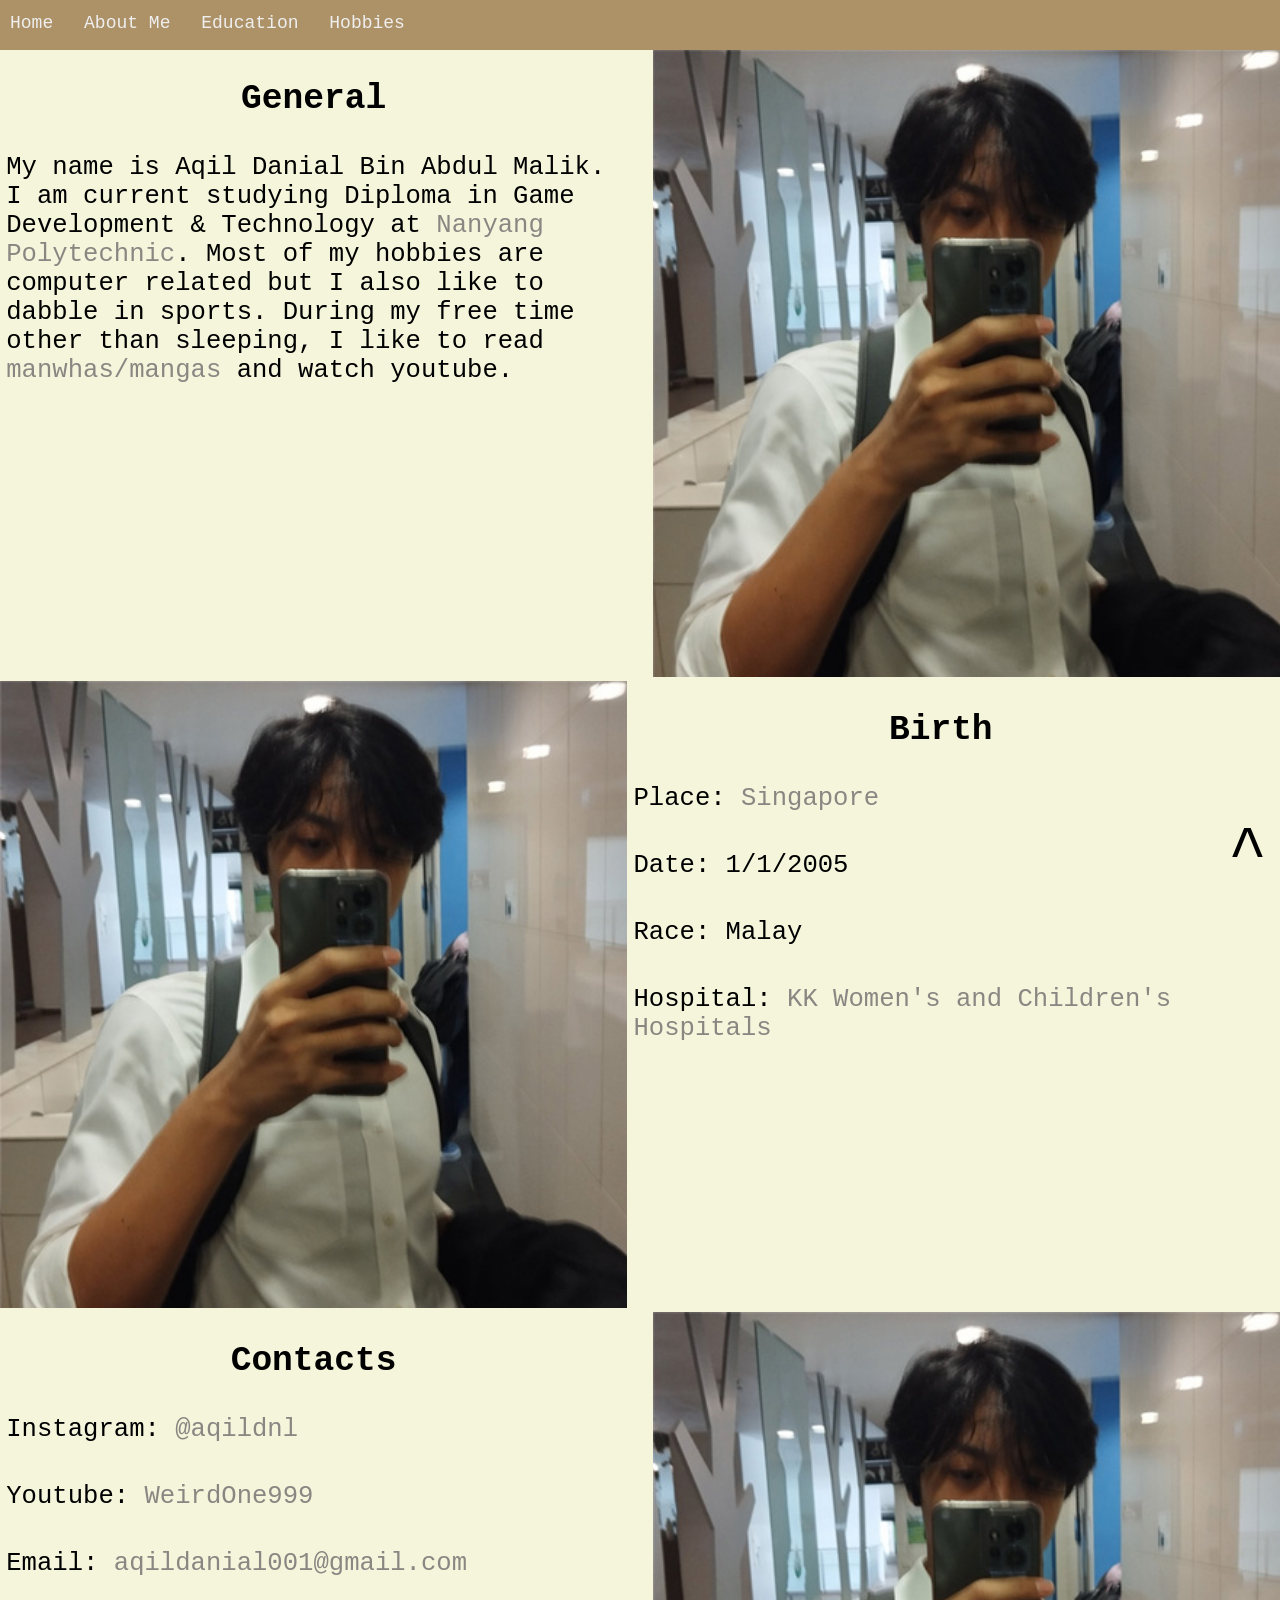
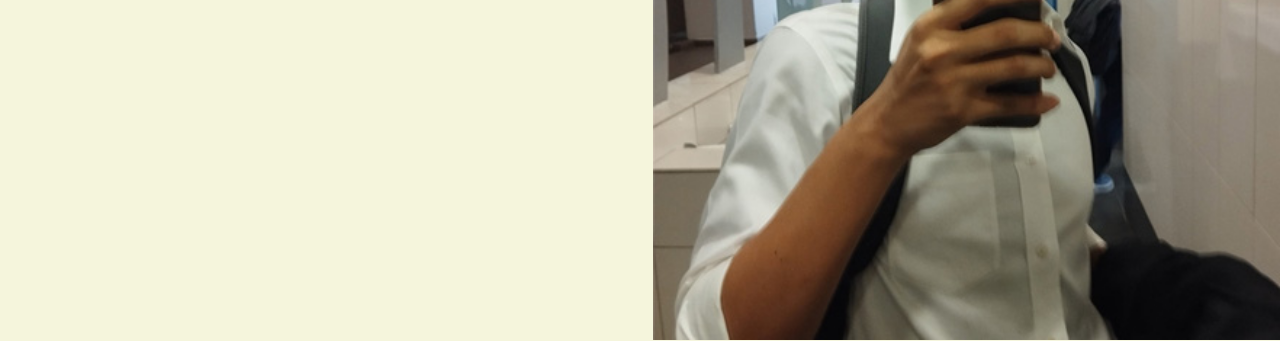
<file: about_me.html>
<!DOCTYPE html>
<html lang="en">
<head>
<title>About Aqil</title>
<meta name="viewport" content="width=device-width, initial-scale=1">
<link rel="stylesheet" href="css/style.css">
</head>

<body id="top">
    <div class="nav">
    <input type="checkbox" id="nav-check">
    <div class="nav-header">
    </div>
    <div class="nav-btn">
        <label for="nav-check">
        <span></span>
        <span></span>
        <span></span>
        </label>
    </div>
    
    
    <div class="nav-links">
        <a href="index.html">Home</a>
        <a href="about_me.html">About Me</a>
        <a href="education.html">Education</a>
        <a href="hobbies.html">Hobbies</a>
    </div>
    </div>

    <a href="#top" id="BackToTop">^</a>

    <section class="aboutme-sec">
        <div class ="Big">
            <h2>
                General
            </h2>
            <p >
            My name is Aqil Danial Bin Abdul Malik. I am current studying Diploma in Game Development & Technology at <a href="education.html#NYP">Nanyang Polytechnic</a>. Most of my hobbies are computer related but I also like to dabble in sports. During my free time other than sleeping, I like to read <a href="hobbies.html#MM">manwhas/mangas</a> and watch youtube.
            </p>
        </div>
        
        <div class="section-img">
            <img  alt="Aqil-Body" src="Images/Aqil-AboutMe.jpg">
        </div>
    </section>
    <section class="aboutme-sec">
        <div class="section-img">
            <img alt="Aqil-Body" src="Images/Aqil-AboutMe.jpg">
        </div>
        <div class ="Big">
            <h2>
                Birth
            </h2>
            <p >
                Place: <a href="https://en.wikipedia.org/wiki/Singapore" target="_blank">Singapore</a>
            </p>
            <p >
                Date: 1/1/2005
            </p>
            <p >
                Race: Malay
            </p>
            <p >
                Hospital: <a href="https://www.kkh.com.sg/" target="_blank">KK Women's and Children's Hospitals</a>
            </p>
        </div>
        
        
    </section>
    <section class="aboutme-sec">
        <div class ="Big">
            <h2>
                Contacts
            </h2>
            <p >
                Instagram: <a href="https://www.instagram.com/aqildnl/" target="_blank">@aqildnl</a>
            </p>
            <p>
                Youtube: <a href="https://www.youtube.com/channel/UCbyPB8EX3zpbSiDOqJJEDMA" target="_blank">WeirdOne999</a>

            </p>
            <p>
                Email: <a href="mailto:aqildanial001@gmail.com">aqildanial001@gmail.com</a>

            </p>
        </div>
        
        <div class="section-img">
            <img  alt="Aqil-Body" src="Images/Aqil-AboutMe.jpg">
        </div>
    </section>
</body>

</html>
</file>
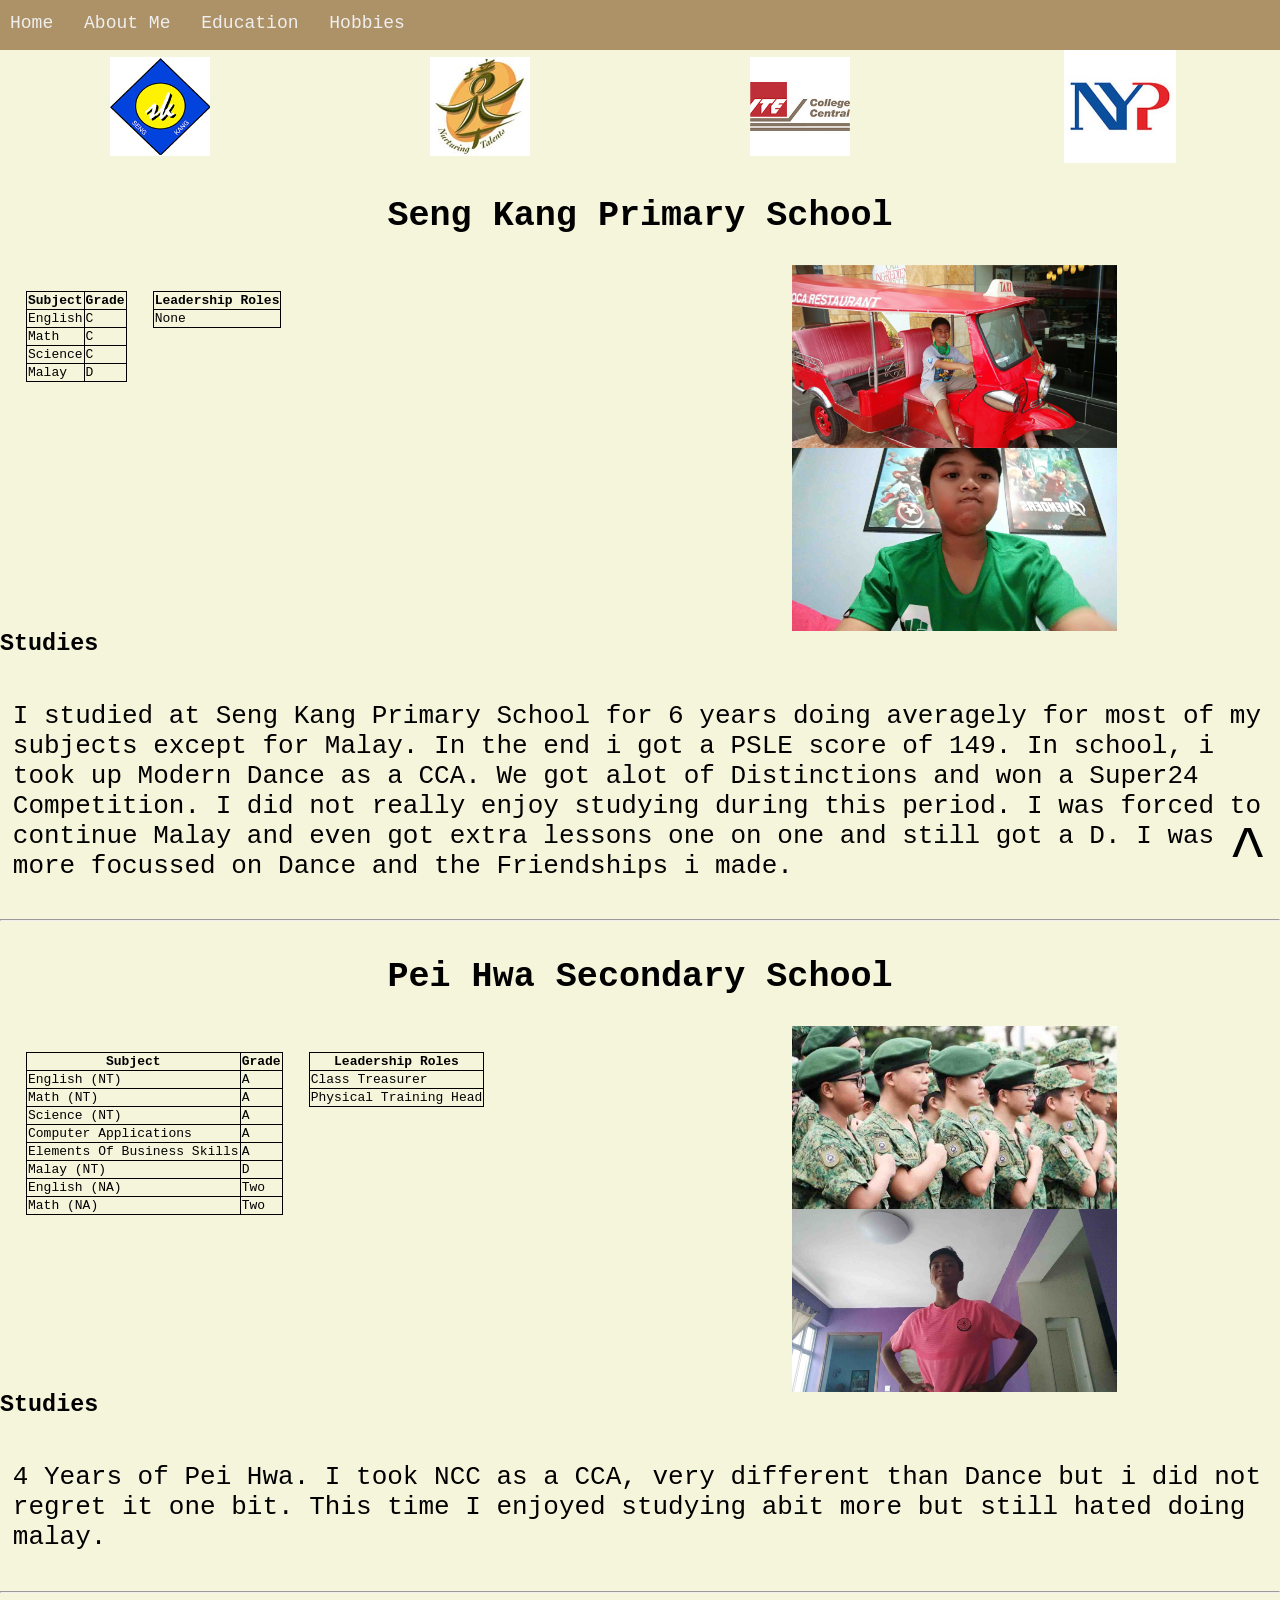
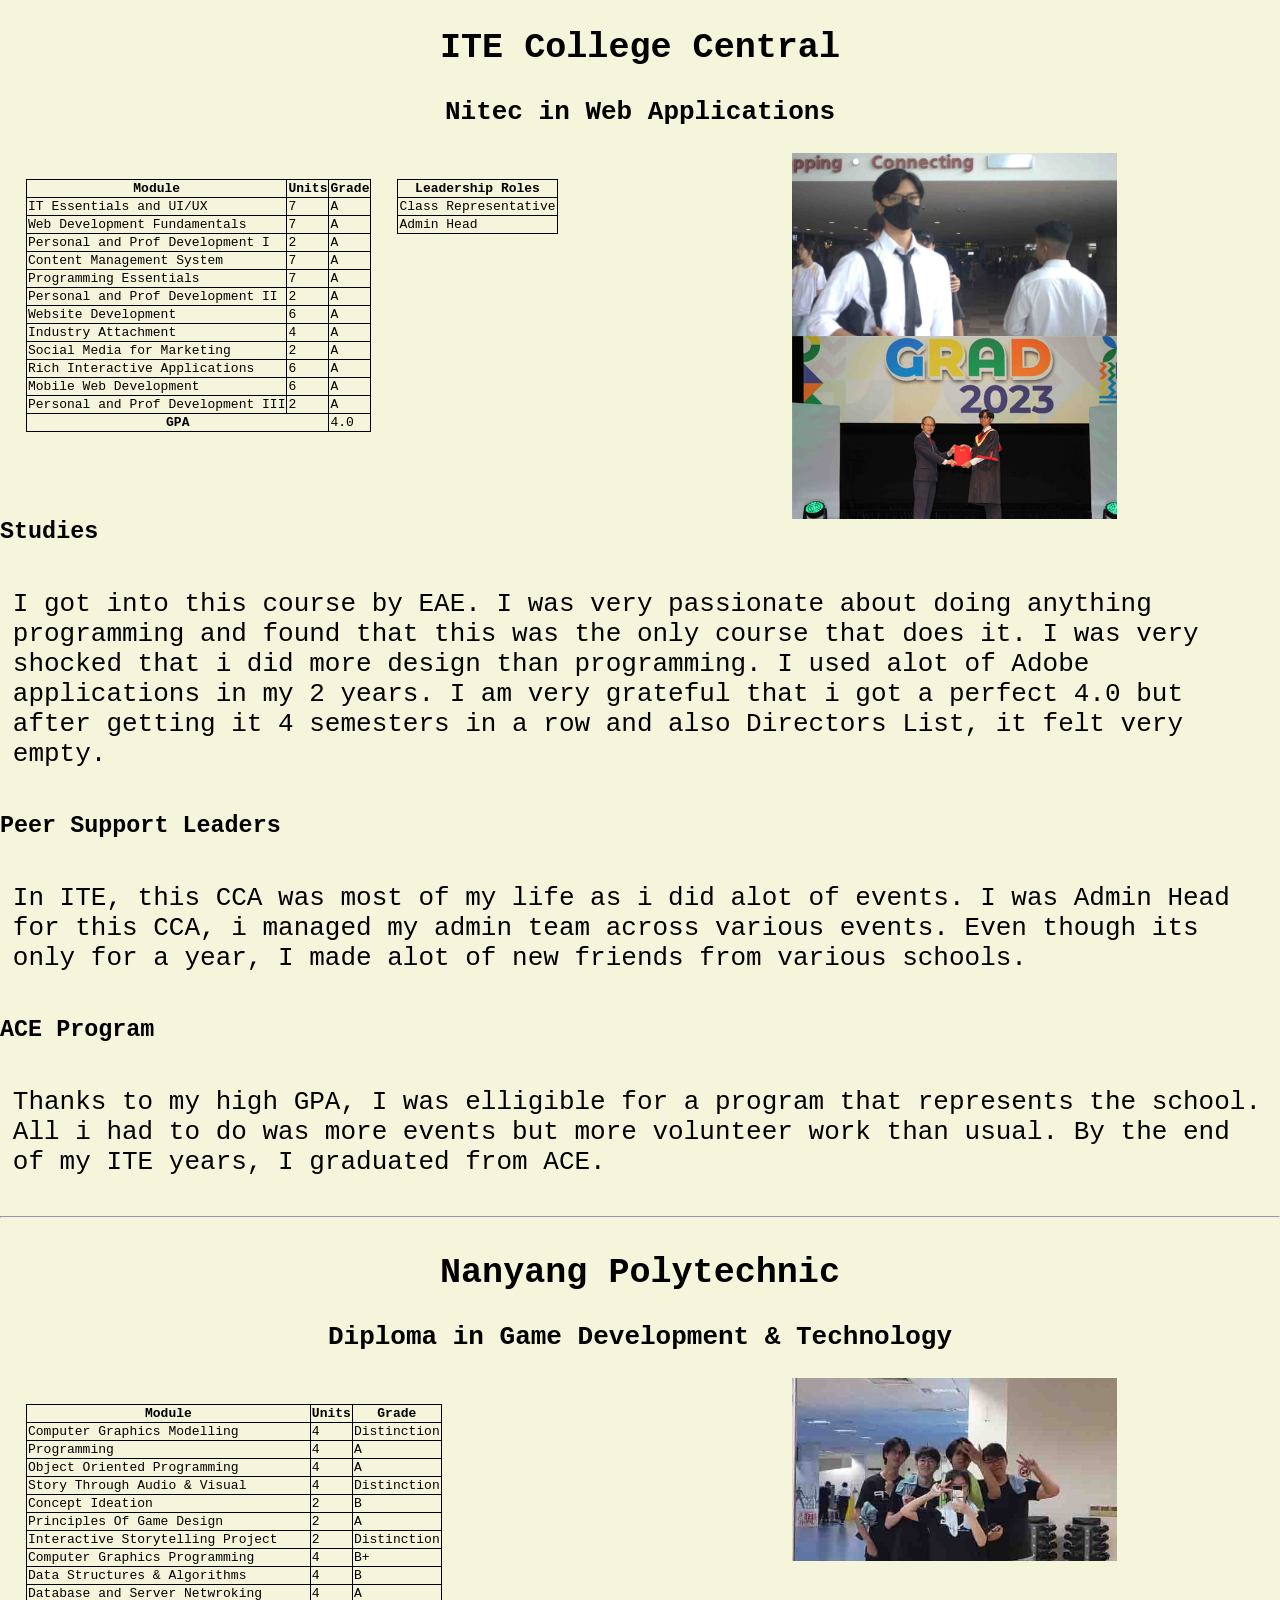
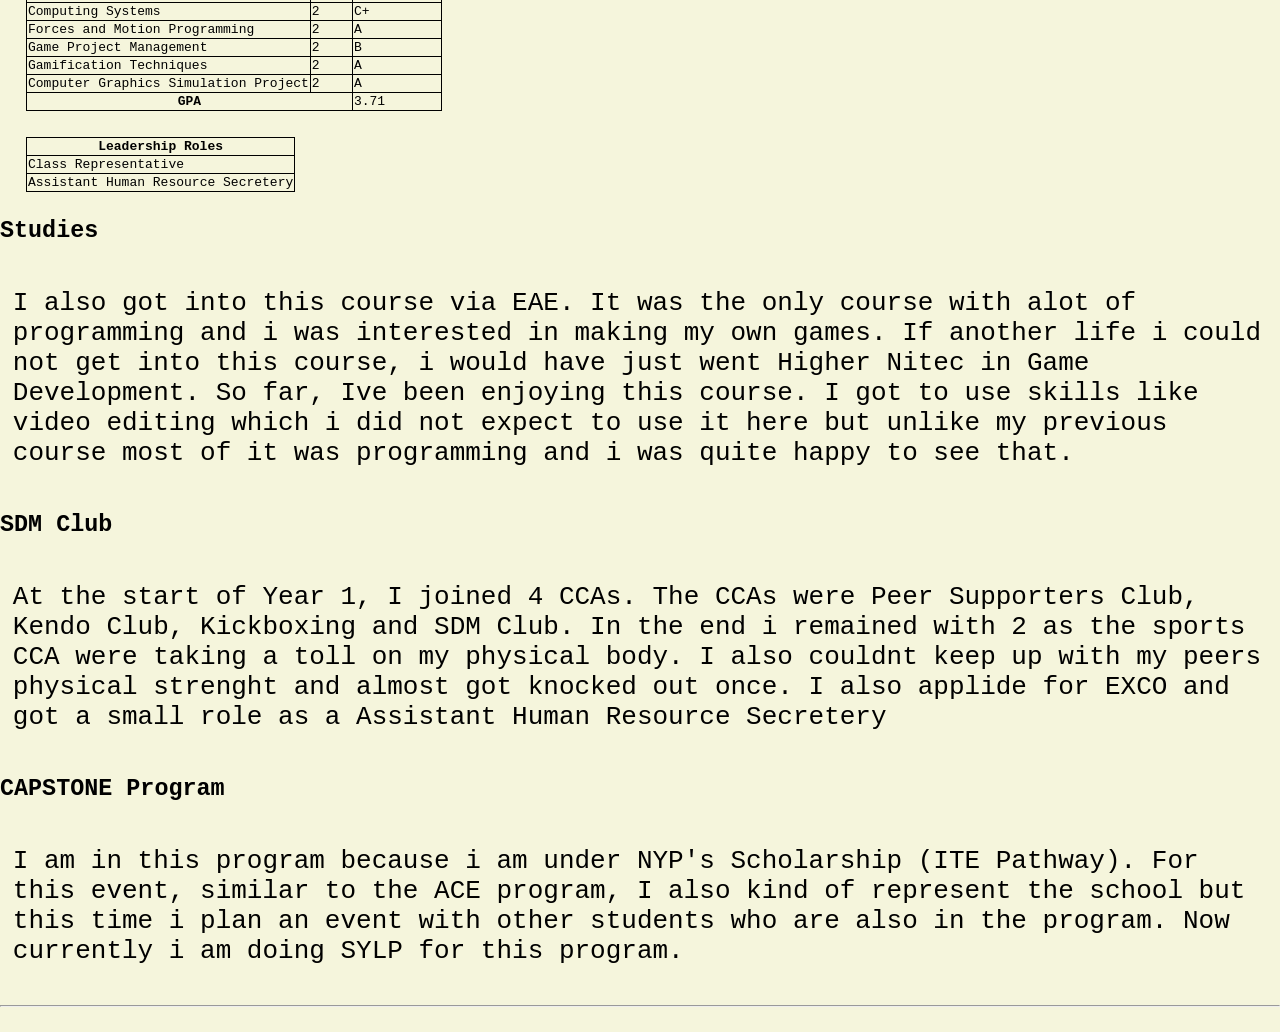
<file: education.html>
<!DOCTYPE html>
<html lang="en">
<head>
<title>Aqil's Education</title>
<meta name="viewport" content="width=device-width, initial-scale=1">
<link rel="stylesheet" href="css/style.css">
</head>

<body id="top">
    <div class="nav">
        <input type="checkbox" id="nav-check">
        <div class="nav-header">
        </div>
        <div class="nav-btn">
          <label for="nav-check">
            <span></span>
            <span></span>
            <span></span>
          </label>
        </div>
        
        <div class="nav-links">
          <a href="index.html">Home</a>
          <a href="about_me.html">About Me</a>
          <a href="education.html">Education</a>
          <a href="hobbies.html">Hobbies</a>
        </div>
      </div>

    <a href="#top" id="BackToTop">^</a>

    <div id="school-menu">
        <div class="schooldiv"><a href="#Pri"><img alt="SengKangPrimarySchool" src="Images/SKPS.jpg" class="school-logo"></a></div>
        <div class="schooldiv"><a href="#Sec"><img alt="PeiHwaSecondarySchool" src="Images/pei-hwa-secondary-school.jpg" class="school-logo"></a></div>
        <div class="schooldiv"><a href="#ITE"><img alt="ITE" src="Images/ITE_College_Central_Logo.jpg" class="school-logo"></a></div>
        <div class="schooldiv"><a href="#NYP"><img alt="NYP" src="Images/nypsit_logo.jpg" class="school-logo"></a></div>
    </div>

    <section id="Pri">
        <div>
            <h2>Seng Kang Primary School</h2>
            <div class="non-content">
                <div class="table-contain">
                    <table>
                        <tr>
                            <th>Subject</th>
                            <th>Grade</th>
                        </tr>
                        <tr>
                            <td>English</td>
                            <td>C</td>
                        </tr>
                        <tr>
                            <td>Math</td>
                            <td>C</td>
                        </tr>
                        <tr>
                            <td>Science</td>
                            <td>C</td>
                        </tr>
                        <tr>
                            <td>Malay</td>
                            <td>D</td>
                        </tr>
                    </table>
                    <table>
                        <tr>
                            <th>Leadership Roles</th>
                        </tr>
                        <tr>
                            <td>None</td>
                        </tr>
                    </table>
                </div>
                <div class="image-contain">
                    <img alt="AqilRidingBike" src="Images/Aqil-P.jpg">        
                    <img alt="AqilHulk" src="Images/Aqil-Hulk.jpg">
                </div>
            </div>
            
            <h4 >Studies</h4>
            <p >I studied at Seng Kang Primary School for 6 years doing averagely for most of my
                subjects except for Malay. In the end i got a PSLE score of 149. In school, i took up Modern Dance as a CCA. 
                We got alot of Distinctions and won a Super24 Competition. I did not really enjoy studying during this period. I was forced
                to continue Malay and even got extra lessons one on one and still got a D. I was more focussed on Dance and the Friendships i made.
            </p>
        </div>
        <hr>
    </section>
    <section id="Sec">
        <div>
            <h2>Pei Hwa Secondary School</h2>
            <div class="non-content">
                <div class="table-contain">
                    <table>
                        <tr>
                            <th>Subject</th>
                            <th>Grade</th>
                        </tr>
                        <tr>
                            <td>English (NT)</td>
                            <td>A</td>
                        </tr>
                        <tr>
                            <td>Math (NT)</td>
                            <td>A</td>
                        </tr>
                        <tr>
                            <td>Science (NT)</td>
                            <td>A</td>
                        </tr>
                        <tr>
                            <td>Computer Applications</td>
                            <td>A</td>
                        </tr>
                        <tr>
                            <td>Elements Of Business Skills</td>
                            <td>A</td>
                        </tr>
                        <tr>
                            <td>Malay (NT)</td>
                            <td>D</td>
                        </tr>
                        <tr>
                            <td>English (NA)</td>
                            <td>Two</td>
                        </tr>
                        <tr>
                            <td>Math (NA)</td>
                            <td>Two</td>
                        </tr>
                    </table>
                    <table>
                        <tr>
                            <th>Leadership Roles</th>
                        </tr>
                        <tr>
                            <td>Class Treasurer</td>
                        </tr>
                        <tr>
                            <td>Physical Training Head</td>
                        </tr>
                    </table>
                    
                </div>
                <div class="image-contain">
                    <img alt="AqilNCC" src="Images/Aqil-Sec1.jpg">
                    
                    <img alt="AqilPinkShirtOBS" src="Images/Aqil-OBS.jpg">
                </div>
            </div>
            
            <h4 >Studies</h4>
            <p >4 Years of Pei Hwa. I took NCC as a CCA, very different than Dance but i did not regret it one bit. This time I enjoyed studying abit more but still hated
                doing malay. 
           </p>
        </div>
       
        
        
       
        <hr>
    </section>
    <section id="ITE">
        <div>
            <h2>ITE College Central</h2>
            <h3>Nitec in Web Applications</h3>
            <div class="non-content">
                <div class="table-contain">
                    <table>
                        <tr>
                            <th>Module</th>
                            <th>Units</th>
                            <th>Grade</th>
                        </tr>
                        <tr>
                            <td>IT Essentials and UI/UX</td>
                            <td>7</td>
                            <td>A</td>
                        </tr>
                        <tr>
                            <td>Web Development Fundamentals</td>
                            <td>7</td>
                            <td>A</td>
                        </tr>
                        <tr>
                            <td>Personal and Prof Development I</td>
                            <td>2</td>
                            <td>A</td>
                        </tr>
                        <tr>
                            <td>Content Management System</td>
                            <td>7</td>
                            <td>A</td>
                        </tr>
                        <tr>
                            <td>Programming Essentials</td>
                            <td>7</td>
                            <td>A</td>
                        </tr>
                        <tr>
                            <td>Personal and Prof Development II</td>
                            <td>2</td>
                            <td>A</td>
                        </tr>
                        <tr>
                            <td>Website Development</td>
                            <td>6</td>
                            <td>A</td>
                        </tr>
                        <tr>
                            <td>Industry Attachment</td>
                            <td>4</td>
                            <td>A</td>
                        </tr>
                        <tr>
                            <td>Social Media for Marketing</td>
                            <td>2</td>
                            <td>A</td>
                        </tr>
                        <tr>
                            <td>Rich Interactive Applications</td>
                            <td>6</td>
                            <td>A</td>
                        </tr>
                        <tr>
                            <td>Mobile Web Development</td>
                            <td>6</td>
                            <td>A</td>
                        </tr>
                        <tr>
                            <td>Personal and Prof Development III</td>
                            <td>2</td>
                            <td>A</td>
                        </tr>
                        <tr>
                            <th colspan="2">GPA</th>
                            <td>4.0</td>
                        </tr>
                    </table>
                    <table>
                        <tr>
                            <th>Leadership Roles</th>
                        </tr>
                        <tr>
                            <td>Class Representative</td>
                        </tr>
                        <tr>
                            <td>Admin Head</td>
                        </tr>
                    </table>
                    
                </div>
                <div class="image-contain">
                    <img alt="AqilBeforeGrad" src="Images/Aqil-ITE2.jpg">
                    
                    <img alt="AqilDuringGrad" src="Images/Aqil-Grad.jpg">
                    
                </div>
            </div>
            
           
            <h4 >Studies</h4>
            <p>I got into this course by EAE. I was very passionate about doing anything programming and found that this was the only course that does it. I was very shocked that i did more design than programming. I used alot of Adobe applications in my 2 years. I am very grateful that i got a perfect 4.0 but after getting it 4 semesters in a row and also Directors List, it felt very empty.</p>
            <h4>Peer Support Leaders</h4>
            <p>In ITE, this CCA was most of my life as i did alot of events. I was Admin Head for this CCA, i managed my admin team across various events. Even though its only for a year, I made alot of new friends from various schools.</p>
            <h4>ACE Program</h4>
            <p>Thanks to my high GPA, I was elligible for a program that represents the school. All i had to do was more events but more volunteer work than usual. By the end of my ITE years, I graduated from ACE.</p>
            
        </div>
        
        <hr>
        
    </section>
    <section id="NYP">
        <div>
            <h2>Nanyang Polytechnic</h2>
            <h3>Diploma in Game Development & Technology</h3>
            <div class="non-content">
                <div class="table-contain">
                    <table>
                        <tr>
                            <th>Module</th>
                            <th>Units</th>
                            <th>Grade</th>
                        </tr>
                        <tr>
                            <td>Computer Graphics Modelling</td>
                            <td>4</td>
                            <td>Distinction</td>
                        </tr>
                        <tr>
                            <td>Programming</td>
                            <td>4</td>
                            <td>A</td>
                        </tr>
                        <tr>
                            <td>Object Oriented Programming</td>
                            <td>4</td>
                            <td>A</td>
                        </tr>
                        <tr>
                            <td>Story Through Audio & Visual</td>
                            <td>4</td>
                            <td>Distinction</td>
                        </tr>
                        <tr>
                            <td>Concept Ideation</td>
                            <td>2</td>
                            <td>B</td>
                        </tr>
                        <tr>
                            <td>Principles Of Game Design</td>
                            <td>2</td>
                            <td>A</td>
                        </tr>
                        <tr>
                            <td>Interactive Storytelling Project</td>
                            <td>2</td>
                            <td>Distinction</td>
                        </tr>
                        <tr>
                            <td>Computer Graphics Programming</td>
                            <td>4</td>
                            <td>B+</td>
                        </tr>
                        <tr>
                            <td>Data Structures & Algorithms</td>
                            <td>4</td>
                            <td>B</td>
                        </tr>
                        <tr>
                            <td>Database and Server Netwroking</td>
                            <td>4</td>
                            <td>A</td>
                        </tr>
                        <tr>
                            <td>Computing Systems</td>
                            <td>2</td>
                            <td>C+</td>
                        </tr>
                        <tr>
                            <td>Forces and Motion Programming</td>
                            <td>2</td>
                            <td>A</td>
                        </tr>
                        <tr>
                            <td>Game Project Management</td>
                            <td>2</td>
                            <td>B</td>
                        </tr>
                        <tr>
                            <td>Gamification Techniques</td>
                            <td>2</td>
                            <td>A</td>
                        </tr>
                        <tr>
                            <td>Computer Graphics Simulation Project</td>
                            <td>2</td>
                            <td>A</td>
                        </tr>
                        <tr>
                            <th colspan="2">GPA</th>
                            <td>3.71</td>
                        </tr>
                    </table>
                    <table>
                        <tr>
                            <th>Leadership Roles</th>
                        </tr>
                        <tr>
                            <td>Class Representative</td>
                        </tr>
                        <tr>
                            <td>Assistant Human Resource Secretery</td>
                        </tr>
                    </table>
                </div>
                <div class="image-contain">
                    
                    <img alt="AqilGym" src="Images/Gym.jpg">
                </div>
            </div>
            
            
            <h4 >Studies</h4>
            <p>I also got into this course via EAE. It was the only course with alot of programming and i was interested in making my own games. If another life i could not get into this course, i would have just went Higher Nitec in Game Development. So far, Ive been enjoying this course. I got to use skills like video editing which i did not expect to use it here but unlike my previous course most of it was programming and i was quite happy to see that.</p>
            <h4>SDM Club</h4>
            <p>At the start of Year 1, I joined 4 CCAs. The CCAs were Peer Supporters Club, Kendo Club, Kickboxing and SDM Club. In the end i remained with 2 as the sports CCA were taking a toll on my physical body. I also couldnt keep up with my peers physical strenght and almost got knocked out once. I also applide for EXCO and got a small role as a Assistant Human Resource Secretery</p>
            <h4>CAPSTONE Program</h4>
            <p>I am in this program because i am under NYP's Scholarship (ITE Pathway). For this event, similar to the ACE program, I also kind of represent the school but this time i plan an event with other students who are also in the program. Now currently i am doing SYLP for this program.</p>
    
        </div>
        
        <hr>
    </section>
</body>

</html>
</file>
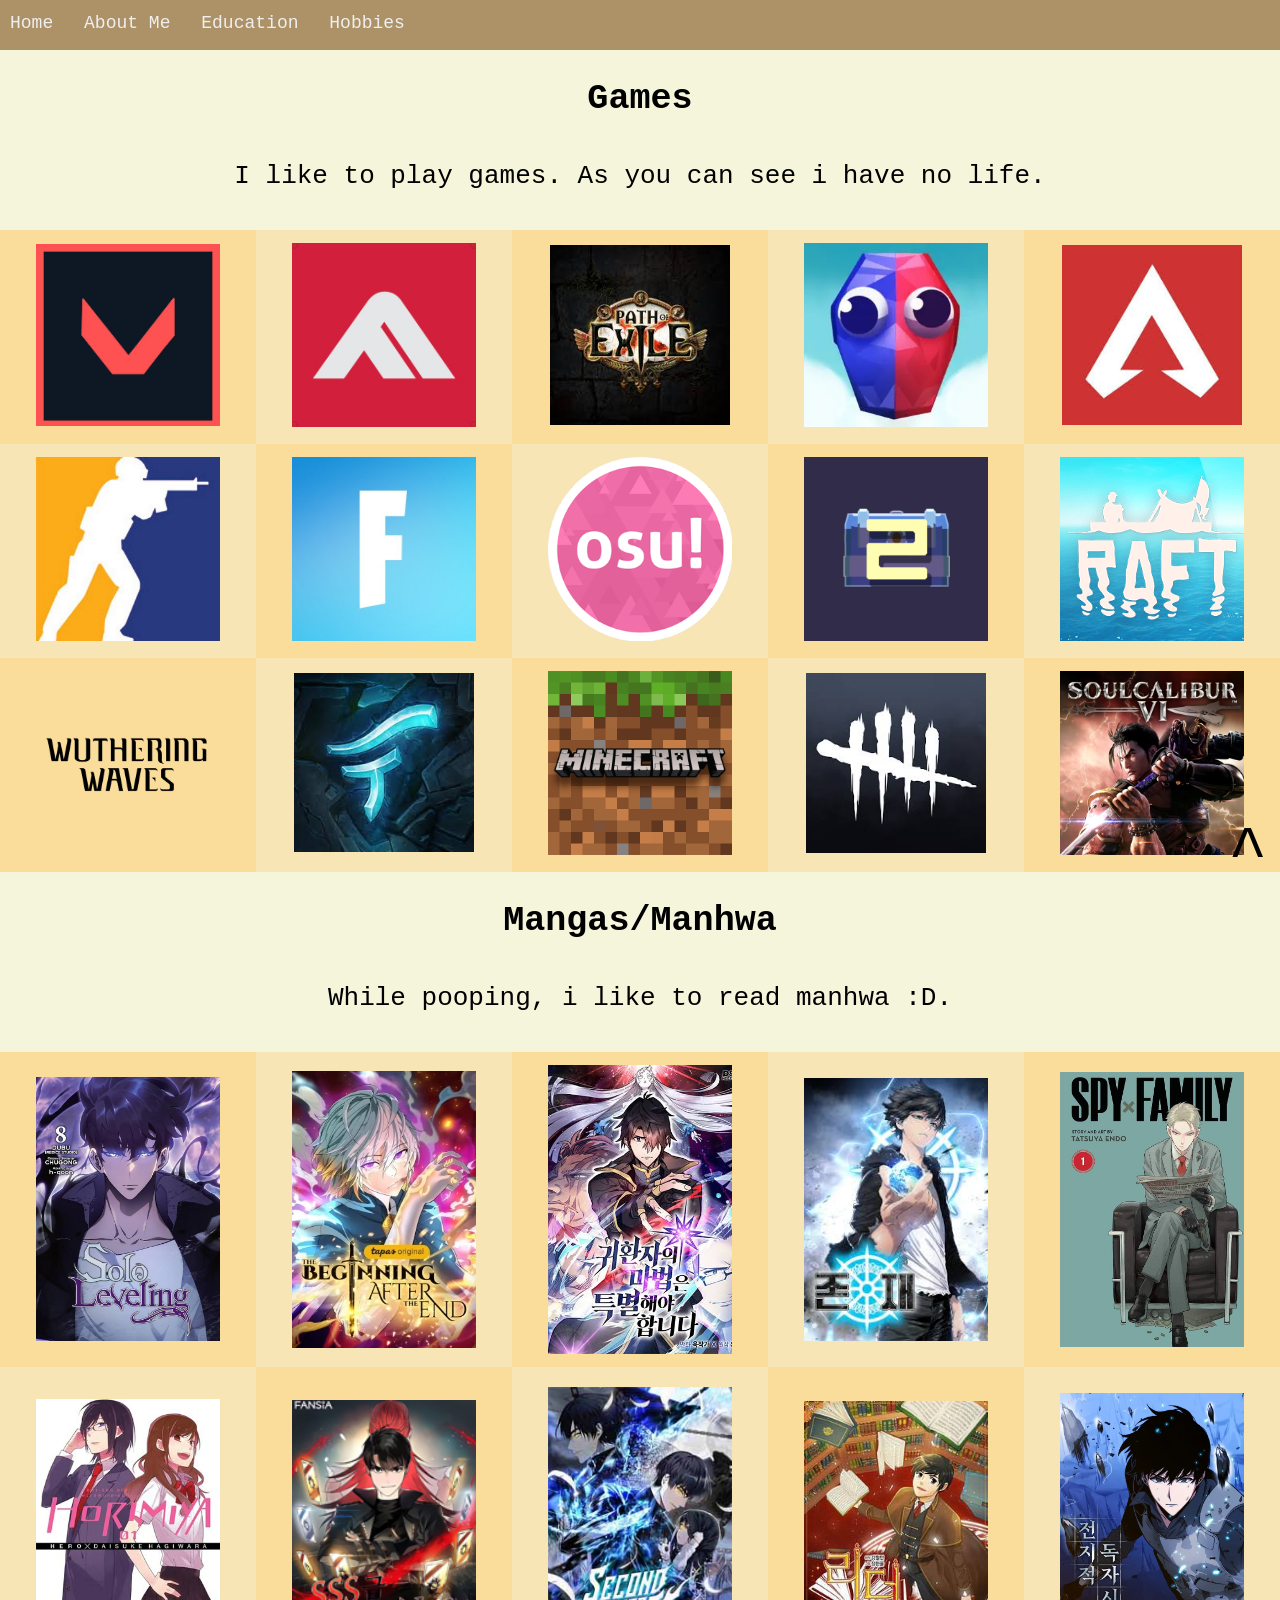
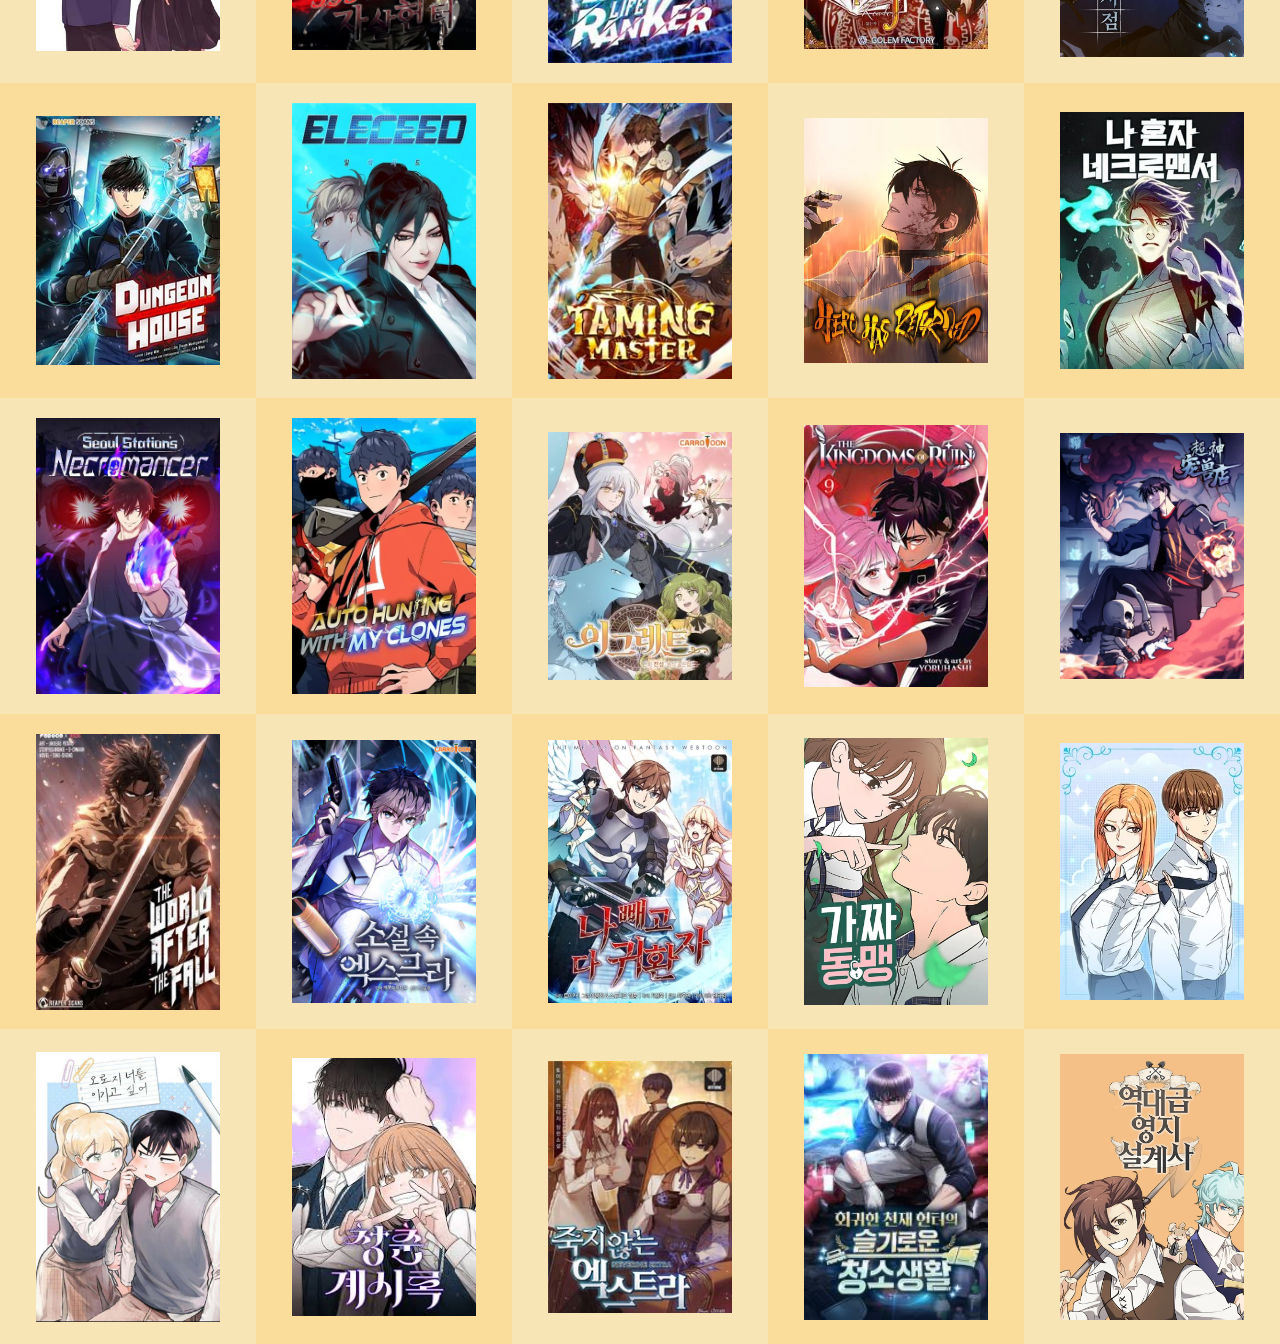
<file: hobbies.html>
<!DOCTYPE html>
<html lang="en">
<head>
<title>Aqil's Hobbies</title>
<meta name="viewport" content="width=device-width, initial-scale=1">
<link rel="stylesheet" href="css/style.css">
</head>

<body id="top">
    <div class="nav">
        <input type="checkbox" id="nav-check">
        <div class="nav-header">
        </div>
        <div class="nav-btn">
          <label for="nav-check">
            <span></span>
            <span></span>
            <span></span>
          </label>
        </div>
        
        <div class="nav-links">
          <a href="index.html">Home</a>
          <a href="about_me.html">About Me</a>
          <a href="education.html">Education</a>
          <a href="hobbies.html">Hobbies</a>
        </div>
      </div>
    <a href="#top" id="BackToTop">^</a>

    <section>
        <h2>Games</h2>
        <p class="hob-p">
            I like to play games. As you can see i have no life.
        </p>
        <div id="Games-grid">
            <div class="hob-contain">
                <a href="https://playvalorant.com/en-sg/" target="_blank"><img alt="Valorant" src="Images/Games/Valorant.png"></a>
            </div>
            <div class="hob-contain">
                <a href="https://www.reachthefinals.com/" target="_blank"><img alt="TheFinals" src="Images/Games/Finals.jpg"></a>
            </div>
            <div class="hob-contain">
                <a href="https://www.pathofexile.com/" target="_blank"><img alt="PathOfExile" src="Images/Games/Path_of_Exile_Logo.png"></a>
            </div>
            <div class="hob-contain">
                <a href="https://landfall.se/totally-accurate-battle-simulator" target="_blank"><img alt="TotallyAccurateBattleSimulator" src="Images/Games/TABS-logo.png"></a>
            </div>
            <div class="hob-contain">
                <a href="https://www.ea.com/games/apex-legends" target="_blank"><img alt="ApexLegends" src="Images/Games/ApexLegends_Logo.png"></a>
            </div>
            <div class="hob-contain">
                <a href="https://www.counter-strike.net/" target="_blank"><img alt="CounterStrike" src="Images/Games/CS2_Logo.jpg"></a>
            </div>
            <div class="hob-contain">
                <a href="https://www.fortnite.com/" target="_blank"><img alt="Fortnite" src="Images/Games/Fortnite_Logo.jpg"></a>
            </div>
            <div class="hob-contain">
                <a href="https://osu.ppy.sh/" target="_blank"><img alt="Osu" src="Images/Games/Osu_Logo.png"></a>
            </div>
            <div class="hob-contain">
                <a href="https://www.riskofrain.com/" target="_blank"><img alt="RiskOfRain2" src="Images/Games/ROR2_Logo.png"></a>
            </div>
            <div class="hob-contain">
                <a href="https://raft-game.com/" target="_blank"><img alt="Raft" src="Images/Games/Raft_Logo.png"></a>
            </div>
            <div class="hob-contain">
                <a href="https://wutheringwaves.kurogames.com/en/" target="_blank"><img alt="WutheringWaves" src="Images/Games/Wuthering_Waves_Logo.png"></a>
            </div>
            <div class="hob-contain">
                <a href="https://www.faeria.com/" target="_blank"><img alt="Faeria" src="Images/Games/Faeria_Logo.png"></a>
            </div>
            <div class="hob-contain">
                <a href="https://www.minecraft.net/en-us" target="_blank"><img alt="Minecraft" src="Images/Games/Minecraft_Logo.png"></a>
            </div>
            <div class="hob-contain">
                <a href="https://deadbydaylight.com/" target="_blank"><img alt="DeadByDaylight" src="Images/Games/Dead_By_Daylight.png"></a>
            </div>
            <div class="hob-contain">
                <a href="https://www.bandainamcoent.com/games/soulcalibur-vi" target="_blank"><img alt="Soulcalibur6" src="Images/Games/Soulcalibur6_Logo.png"></a>
            </div>
        </div>
    </section>

    <section id="MM">
        <h2>Mangas/Manhwa</h2>
        <p class="hob-p">
            While pooping, i like to read manhwa :D. 
        </p>
        <div id="MM-grid">
            <div class="hob-contain">
                <img alt="SoloLevelling" src="Images/MM/SoloLevelling.png">
            </div>
            <div class="hob-contain">
                <img alt="TheBeginningAfterTheEnd" src="Images/MM/TBATE_Logo.png">
            </div>
            <div class="hob-contain">
                <img alt="AReturnersMagicShouldBeSpecial" src="Images/MM/ARMSBS_Logo.png">
            </div>
            <div class="hob-contain">
                <img alt="Existence" src="Images/MM/Existence_Logo.png">
            </div>
            <div class="hob-contain">
                <img alt="SpyXFamily" src="Images/MM/SXF_Logo.png">
            </div>
            <div class="hob-contain">
                <img alt="Horimiya" src="Images/MM/Horimiya.jpg">
            </div>
            <div class="hob-contain">
                <img alt="SSSClassSuicideHunter" src="Images/MM/SSS-Suicide_Logo.png">
            </div>
            <div class="hob-contain">
                <img alt="SecondLifeRanker" src="Images/MM/SecondLife_Logo.jpg">
            </div>
            <div class="hob-contain">
                <img alt="Reader" src="Images/MM/Reader_Logo.jpg">
            </div>
            <div class="hob-contain">
                <img alt="OmniscentReaderViewpoint" src="Images/MM/OSRS_Logo.png">
            </div>
            <div class="hob-contain">
                <img alt="DungeonHouse" src="Images/MM/DungeonHouse_Logo.png">
            </div>
            <div class="hob-contain">
                <img alt="Eleceed" src="Images/MM/Eleceed_Logo.png">
            </div>
            <div class="hob-contain">
                <img alt="TamingMaster" src="Images/MM/TamingMaster_Logo.jpg">
            </div>
            <div class="hob-contain">
                <img alt="HeroHasReturned" src="Images/MM/HeroHasReturned_Logo.png">
            </div>
            <div class="hob-contain">
                <img alt="TheLoneNecromancer" src="Images/MM/TheLoneNecromencer.png">
            </div>
            <div class="hob-contain">
                <img alt="SeoulStationNecromancer" src="Images/MM/SeoulStationNecromancer_Logo.png">
            </div>
            <div class="hob-contain">
                <img alt="AutoHuntingWithClones" src="Images/MM/AutoHuntingWithClones_Logo.png">
            </div>
            <div class="hob-contain">
                <img alt="Ygret" src="Images/MM/Ygret_Logo.png">
            </div>
            <div class="hob-contain">
                <img alt="KingdomOfRuin" src="Images/MM/KingdomsOfRuin_Logo.jpg">
            </div>
            <div class="hob-contain">
                <img alt="AstralPetStore" src="Images/MM/AstralPetStore_Logo.png">
            </div>
            <div class="hob-contain">
                <img alt="WorldAfterFall" src="Images/MM/WorldAfterFall_Logo.png">
            </div>
            <div class="hob-contain">
                <img alt="TheNovelsExtra" src="Images/MM/NovelsExtra_Logo.png">
            </div>
            <div class="hob-contain">
                <img alt="EveryoneElseIsAReturnee" src="Images/MM/EveryoneElseIsAReturnee_Logo.png">
            </div>
            <div class="hob-contain">
                <img alt="SecretAlliance" src="Images/MM/SecretAlliance_Logo.png">
            </div>
            <div class="hob-contain">
                <img alt="DrawingRomance" src="Images/MM/DrawingRomance_Logo.png">
            </div>
            <div class="hob-contain">
                <img alt="BeatYou" src="Images/MM/BeatYou_Logo.jpg">
            </div>
            <div class="hob-contain">
                <img alt="ReveleationOfYouth" src="Images/MM/ReveleationOfYouth_Logo.png">
            </div>
            <div class="hob-contain">
                <img alt="DieExtra" src="Images/MM/DieExtra_Logo.jpg">
            </div>
            <div class="hob-contain">
                <img alt="CleaningLife" src="Images/MM/CleaningLife_Logo.png">
            </div>
            <div class="hob-contain">
                <img alt="TheWorldGreatestEngineer" src="Images/MM/Engineer_Logo.png">
            </div>
        </div>
    </section>
    
</body>

</html>
</file>
<file: css/style.css>
html{
font-family: monospace;
scroll-behavior: smooth;
}

body{
margin:0 0 ;
overflow-x:hidden;
}

a:link{
    color:#8a8783;
    text-decoration: none;
}

a:visited{
    color:#5f4e38;
    text-decoration: none;
}

a:hover{
    color:#5f4e38;
    text-decoration:underline;
}
/* landing page */
.main-contain{
    display:flex;
    flex-wrap: wrap;
    justify-content: center;
    align-items:center;
    text-align: center;
    }

    .menu-contain{
    position: relative;
    display:flex;
    flex-wrap: wrap;
    justify-content: center;
    align-items:center;
    text-align: center;
    list-style-type: none;
    margin: 0;
    padding: 0;
    }

    .menu-div{
    position: relative;
    bottom: 30vh;
    }


    .menu-contain > ul {
    list-style-type: none;
    margin: 0;
    padding: 0;
    overflow: hidden;
    }

    .menu-contain > li a {
    margin: 1vh 1vw;
    font-size: 3.5em;
    border-radius : 3em;
    background-color: #d7b48b;
    display: block;
    color: black;
    text-align: center;
    padding: 14px 16px;
    text-decoration: none;
    }

    .menu-contain > li:hover{
        
    }

    .menu-contain > li a:hover {
    background-color: #ffc379;
    }

    .name-contain{
    text-align:left;
    font-size: 5vmin ;
    }

    body{
    background-color:beige;
    }

    #MainPhoto{
    position: relative;
    top: 10vh;
    width: 75vmin;
    }

    /* NAV BAR */
    .nav {
        height: 50px;
        width: 100%;
        background-color: #ad9268;
        position: sticky;
        top:0;
      }
      
      .nav > .nav-header {
        display: inline;
      }
      
      .nav > .nav-header > .nav-title {
        display: inline-block;
        font-size: 22px;
        color: #fff;
        padding: 10px 10px 10px 10px;
      }
      
      .nav > .nav-btn {
        display: none;
      }
      
      .nav > .nav-links {
        display: inline;
        float: left;
        font-size: 18px;
      }
      
      .nav > .nav-links > a {
        display: inline-block;
        padding: 13px 10px 13px 10px;
        text-decoration: none;
        color: #efefef;
      }
      
      .nav > .nav-links > a:hover {
        background-color: rgba(0, 0, 0, 0.3);
      }
      
      .nav > #nav-check {
        display: none;
      }
    /* NAV BAR END */

    /* About Me */
    .Big {
    font-size: 1vw;
    float:left;

    }

    p{
        padding:1% 1%;
    }

    section div{
    float: left;
    }

    .aboutme-sec{
        clear: both;
    }

    .section-img, .Big{
        width:49vw;
    }

    .section-img:first-child{
        float: left;
    }
    .section-img:nth-child(2){
        float: right;
    }

    .section-img > img{
    width: 100%;
    }

    .table-contain table{
    float:left;
    border-collapse: collapse;
    margin: 1em 1em;
    }

    .table-contain table,th,td,tr{
    border: 1px solid;
    }

    div + h4, div + p{
    clear: left;
    }
    .non-content{
        width: 100%;
    }

    .table-contain{
    overflow:hidden;
    margin:1em 1em;
    width: 50%;
    }

    hr{
    clear: both;
    }

    .image-contain{
    display:flex;
    flex-wrap: wrap;
    justify-content: center;
    align-items:center;
    text-align: center;
    float: left;
    width: 45%;
    }

    .image-contain img{
        width: 25em;
        float:left;
    }

    p{
    font-size: 2em;
    }

    h2{
    font-size: 2.7em;
    text-align: center;
    }

    h3{
        font-size: 2em;
        text-align: center;
    }


    h4{
    font-size: 1.8em;
    }

    /* Education */

    #school-menu {
        display: grid;
        grid-template-rows: 1fr;
        grid-template-columns: repeat(4, 1fr);
        gap: 0;
        width: 100vw;
    }
    .schooldiv {
        display:flex;
        flex-wrap: wrap;
        justify-content: center;
        align-items:center;
        text-align: center;
        grid-area: span 1 / span 1;
    }

    .school-logo{
        margin: 0em 0;
        padding: 0 1vw;
        width: 50%;
    }

    /* Up Button */
    #BackToTop{
        position: fixed;
        font-size: 5em;
        right:1vw;
        text-decoration: none;
        bottom:1vh;
        color: black;
    }

    #BackToTop:hover {
        
        color: grey;
    }

    /* Hobbies */

    .hob-contain{
    display:flex;
    flex-wrap: wrap;
    justify-content: center;
    align-items:center;
    text-align: center;
    padding:1em 1em;
    }

    .hob-contain img{
        width: 80%;
    }

    section{
        overflow: hidden;
    }

    #Games-grid {
        display: grid;
        grid-template-rows: repeat(3, 1fr);
        grid-template-columns: repeat(5, 1fr);
        gap: 0;
        width: 100vw;
    }

    #MM-grid {
        display: grid;
        grid-template-rows: repeat(6, 1fr);
        grid-template-columns: repeat(5, 1fr);
        gap: 0;
        width: 100vw;
    }
    
    .hob-contain{
        grid-area: span 1 / span 1;
    }

    .hob-contain:nth-child(odd){
        background-color: rgba(255, 198, 93, 0.5);
    }

    .hob-contain:nth-child(even){
        background-color: rgba(250, 213, 144, 0.5);
    }

    .hob-p{
        text-align:center;
    }


    @media only screen and (max-width:800px){
        /* Nav Bar Responsive */
        .nav > .nav-btn {
            display: inline-block;
            position: absolute;
            right: 0px;
            top: 0px;
          }
          .nav > .nav-btn > label {
            display: inline-block;
            width: 50px;
            height: 50px;
            padding: 13px;
          }
          .nav > .nav-btn > label:hover,.nav  #nav-check:checked ~ .nav-btn > label {
            background-color: rgba(0, 0, 0, 0.3);
          }
          .nav > .nav-btn > label > span {
            display: block;
            width: 25px;
            height: 10px;
            border-top: 2px solid #eee;
          }
          .nav > .nav-links {
            position: absolute;
            display: block;
            width: 100%;
            background-color: #66573e;
            height: 0px;
            transition: all 0.3s ease-in;
            overflow-y: hidden;
            top: 50px;
            left: 0px;
          }
          .nav > .nav-links > a {
            display: block;
            width: 100%;
          }
          .nav > #nav-check:not(:checked) ~ .nav-links {
            height: 0px;
          }
          .nav > #nav-check:checked ~ .nav-links {
            height: fit-content;
            overflow-y: auto;
          }
    }



@media only screen and (min-width: 540px) and (max-width:800px){
    

    

     /* Hobbies Tablet */

    #Games-grid {
        display: grid;
        grid-template-rows: repeat(5, 1fr);
        grid-template-columns: repeat(3, 1fr);
        gap: 0;
        width: 100vw;
    }

    #MM-grid {
        display: grid;
        grid-template-rows: repeat(10, 1fr);
        grid-template-columns: repeat(3, 1fr);
        gap: 0;
        width: 100vw;
    }

     /* Education Tablet */

     #school-menu ul{
        overflow: hidden;
        display: flex;
    }

    #school-menu li{
        float: left;
    }
    #school-menu li:nth-child(3){
        clear: both;
    }

    .table-contain{
        overflow: hidden;
    }

    .table-contain table{
        float: none;
        margin: 1em 0;
  margin-left: auto;
  margin-right: auto;
    }
    .image-contain img{
        width: 100%;
        float:left;
    }

    #school-menu {
        display: grid;
        grid-template-rows: repeat(2, 1fr);
        grid-template-columns: repeat(2, 1fr);
        gap: 0;
        width: 100vw;
    }

    /* About Me */

    .Big h2{
        font-size: 3.2vw;
    }

    .Big p{
        font-size: 2.7vw;
    }

}

@media only screen and (max-width:540px){

    /* Hobbies Mobile */
    #Games-grid {
        display: grid;
        grid-template-rows: repeat(15, 1fr);
        grid-template-columns: repeat(1, 1fr);
        gap: 0;
        width: 100vw;
    }

    #MM-grid {
        display: grid;
        grid-template-rows: repeat(30, 1fr);
        grid-template-columns: repeat(1, 1fr);
        gap: 0;
        width: 100vw;
    }

    /* Education Mobile */
    #school-menu {
        display: grid;
        grid-template-rows: 1fr;
        grid-template-columns: repeat(4, 1fr);
        gap: 0;
        width: 100vw;
    }
    .schooldiv {
        display:flex;
        flex-wrap: wrap;
        justify-content: center;
        align-items:center;
        text-align: center;
        grid-area: span 1 / span 1;
    }

    .school-logo{
        margin: 0em 0;
        padding: 0 1vw;
        width: 75%;
    }

    .table-contain, .image-contain{
        width: 100%;
        margin: 0 0 ;
    }

    .table-contain table {
        float: none;
        width: 80%;
        margin-right: auto;
        margin-left: auto;
        font-size: 3.5vw;
    }


    /* About Me Mobile */
    .Big h2{
        font-size: 5vw;
    }

    .Big p{
        font-size: 5vw;
    }

    h4{
        text-align: center;
    }

    .section-img, .Big{
        align-items: center;
        width: 100%;
        float:left;
        text-align: center;
    }

    .section-img img{
        width: 45%;
        border:1vw solid burlywood;
    }


    /* Home Page Mobile */
    .name-contain{
        font-size: 6vh;
        height: 50vh;
    }

    .main-contain > div:not(.name-contain){
        height: 50vh;
        
    }

   .menu-contain > li a{
        padding: 0 0 ;
        font-size:15vw;
    }

    .option-contain{
        justify-content: center;
        width:80vw;
    }

}
</file>
